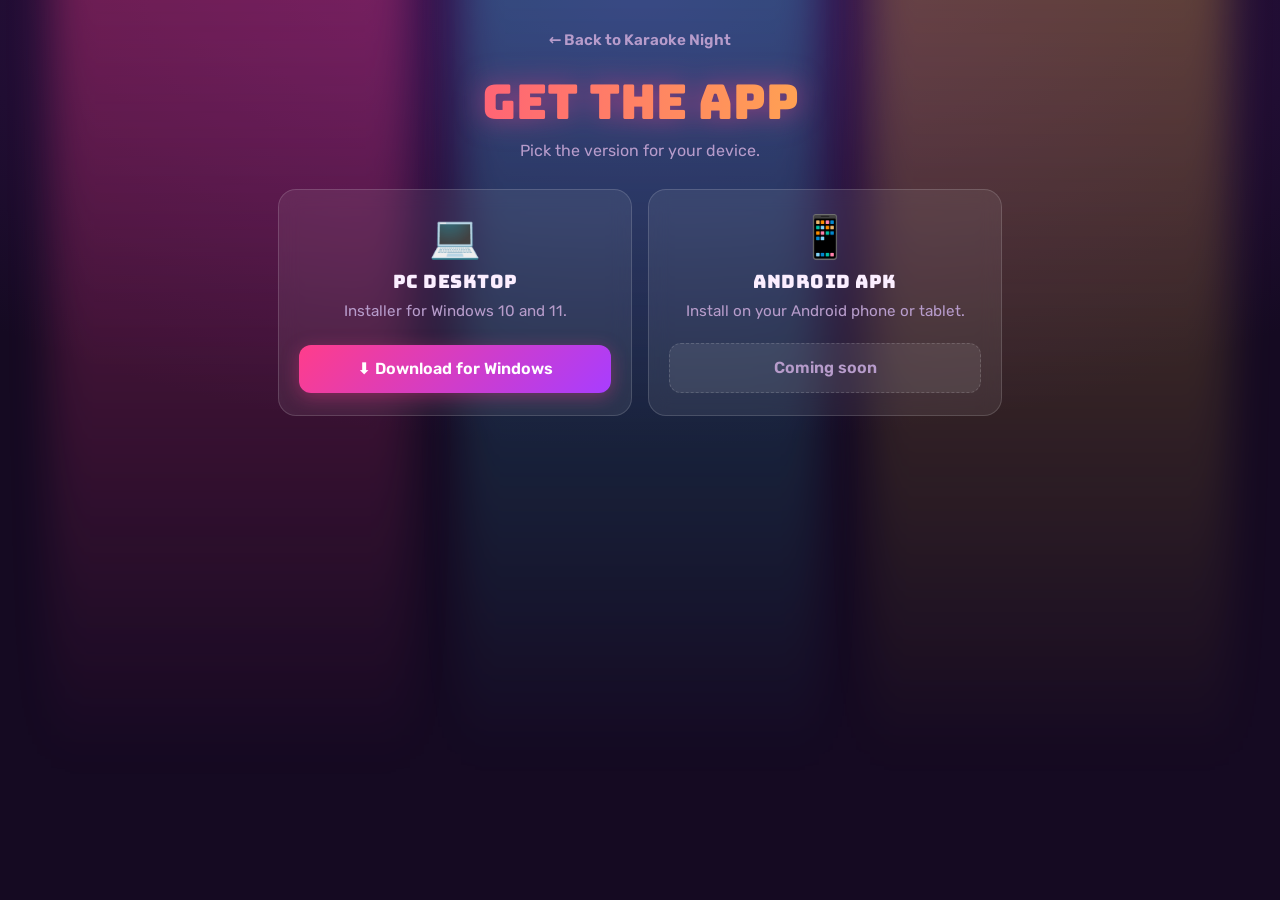
<file: public/download.html>
<!DOCTYPE html>
<html lang="en"><head>
<meta charset="utf-8">
<meta name="viewport" content="width=device-width, initial-scale=1, viewport-fit=cover">
<meta name="theme-color" content="#150a22">
<title>Download Karaoke Night</title>
<link rel="icon" type="image/svg+xml" href="img/logo-mark.svg">
<link href="https://fonts.googleapis.com/css2?family=Bungee&family=Rubik:wght@400;600&display=swap" rel="stylesheet">
<link rel="stylesheet" href="css/base.css">
<link rel="stylesheet" href="css/download.css">
</head>
<body class="dlpage">
<div class="bg"><i></i><i></i><i></i></div>
<main class="dl-wrap">
  <a class="dl-back" href="./">← Back to Karaoke Night</a>
  <h1>Get the app</h1>
  <p class="dl-sub">Pick the version for your device.</p>

  <div class="dl-grid">
    <section class="dl-card" id="dlPc">
      <span class="dl-badge" hidden>Recommended for your device</span>
      <div class="dl-ico" aria-hidden="true">💻</div>
      <h2>PC Desktop</h2>
      <p>Installer for Windows 10 and 11.</p>
      <a class="dl-btn" id="dlPcBtn" target="_blank" rel="noopener">⬇ Download for Windows</a>
    </section>

    <section class="dl-card" id="dlApk">
      <span class="dl-badge" hidden>Recommended for your device</span>
      <div class="dl-ico" aria-hidden="true">📱</div>
      <h2>Android APK</h2>
      <p>Install on your Android phone or tablet.</p>
      <a class="dl-btn" id="dlApkBtn" target="_blank" rel="noopener">⬇ Download APK</a>
    </section>
  </div>
</main>
<script src="js/download-page.js"></script>
</body></html>
</file>
<file: public/css/base.css>
@property --p{syntax:'<number>';inherits:false;initial-value:0}
:root{--bg:#150a22;--glass:rgba(255,255,255,.07);--line:rgba(255,255,255,.15);--ink:#fbeeff;--mute:#b79ccb;--pink:#ff3d8b;--cyan:#35e0ff;--gold:#ffc83d;color-scheme:dark}
*{box-sizing:border-box}
body{margin:0;min-height:100vh;color:var(--ink);font:16px/1.5 Rubik,system-ui,sans-serif;background:var(--bg);overflow-x:hidden}
.bg{position:fixed;inset:0;z-index:-1;overflow:hidden;background:radial-gradient(120% 80% at 50% 0,#3a1458,var(--bg) 62%)}
.bg i{position:absolute;top:-12%;width:28vw;min-width:160px;height:135%;transform-origin:top center;filter:blur(20px);animation:sway 9s ease-in-out infinite alternate;background:linear-gradient(180deg,rgba(255,61,139,.38),transparent 72%)}
.bg i:nth-child(1){left:4%}
.bg i:nth-child(2){left:36%;animation-delay:-3s;animation-duration:11s;background:linear-gradient(180deg,rgba(53,224,255,.3),transparent 72%)}
.bg i:nth-child(3){left:68%;animation-delay:-6s;background:linear-gradient(180deg,rgba(255,200,61,.3),transparent 72%)}
@keyframes sway{from{transform:rotate(-15deg)}to{transform:rotate(15deg)}}
main{padding:20px 0 60px;min-width:0}
header{display:flex;align-items:center;gap:14px}
h1{font:400 2.4rem Bungee,Impact,sans-serif;margin:0;background:linear-gradient(90deg,var(--pink),var(--gold));-webkit-background-clip:text;background-clip:text;color:transparent;filter:drop-shadow(0 0 14px rgba(255,61,139,.55))}
h2{font:400 1.15rem Bungee,Impact,sans-serif;margin:0 0 10px;letter-spacing:.5px}
.eq{display:flex;align-items:flex-end;gap:4px;height:30px}
.eq i{width:6px;border-radius:3px;background:linear-gradient(var(--cyan),var(--pink));animation:eq .9s ease-in-out infinite alternate;animation-delay:calc(var(--d)*-.17s)}
@keyframes eq{from{height:5px}to{height:30px}}
.card{background:var(--glass);border:1px solid var(--line);border-radius:18px;padding:16px;margin-bottom:16px;backdrop-filter:blur(10px);-webkit-backdrop-filter:blur(10px)}
input,select{padding:10px 12px;border:1px solid var(--line);border-radius:12px;background:rgba(0,0,0,.3);color:var(--ink);font:inherit;max-width:100%}
input[type=file]{font-size:.8rem;max-width:210px}
label{font-weight:600}
button{font:600 1rem Rubik,sans-serif;border:0;border-radius:12px;padding:10px 16px;color:#fff;cursor:pointer;background:linear-gradient(135deg,var(--pink),#a83dff);box-shadow:0 4px 18px rgba(255,61,139,.35);transition:transform .15s,box-shadow .15s}
button:hover{transform:translateY(-2px);box-shadow:0 8px 22px rgba(255,61,139,.5)}
button:active{transform:scale(.96)}
button.ghost{background:transparent;box-shadow:none;border:1px solid var(--line)}
button:focus-visible,input:focus-visible,select:focus-visible{outline:3px solid var(--cyan);outline-offset:2px}
.row{display:flex;gap:8px;flex-wrap:wrap;align-items:center}.row>input{flex:1;min-width:150px}
.item{display:flex;gap:8px;align-items:center;justify-content:space-between;flex-wrap:wrap;padding:10px 0;border-bottom:1px solid var(--line);animation:in .35s both}
@keyframes in{from{opacity:0;transform:translateY(8px)}}
.item small{color:var(--mute);display:block}
.chip{display:inline-block;background:rgba(255,255,255,.1);border:1px solid var(--line);border-radius:99px;padding:2px 14px;margin:6px 6px 0 0;animation:in .3s both}
.note{color:var(--mute);font-size:.9rem}
/* dropdown lists: dark panel, light text (the list is drawn by the browser and was falling back to white) */
select{color-scheme:dark}
select option,select optgroup{background-color:#1c0e2c;color:#fbeeff}
select option:hover,select option:focus,select option:checked{background-color:#ff3d8b;color:#fff}
select option:disabled{color:#8a7399}
</file>
<file: public/css/download.css>
/* download.html: the "PC Desktop / Android APK" chooser page */
.dl-wrap{max-width:760px;margin:0 auto;padding:28px 18px 60px;text-align:center}
.dl-back{display:inline-block;margin-bottom:18px;color:var(--mute);text-decoration:none;font-weight:600;font-size:.95rem}
.dl-back:hover{color:var(--ink)}
.dl-wrap h1{font-size:clamp(2rem,6vw,3rem);margin-bottom:6px}
.dl-sub{color:var(--mute);margin:0 0 26px}
.dl-grid{display:grid;grid-template-columns:repeat(auto-fit,minmax(260px,1fr));gap:16px}
.dl-card{position:relative;display:flex;flex-direction:column;align-items:center;gap:6px;padding:26px 20px 22px;border:1px solid var(--line);border-radius:18px;background:var(--glass);backdrop-filter:blur(10px);-webkit-backdrop-filter:blur(10px)}
.dl-card.rec{border-color:var(--gold);box-shadow:0 0 0 1px rgba(255,200,61,.35),0 10px 30px rgba(255,200,61,.12)}
.dl-badge{position:absolute;top:-11px;padding:2px 12px;border-radius:999px;background:var(--gold);color:#2a1500;font-size:.75rem;font-weight:600;white-space:nowrap}
.dl-ico{font-size:2.6rem;line-height:1}
.dl-card h2{margin:6px 0 0}
.dl-card p{margin:0 0 14px;color:var(--mute);font-size:.95rem}
.dl-btn{margin-top:auto;display:inline-flex;align-items:center;justify-content:center;gap:8px;width:100%;padding:12px 16px;border-radius:12px;background:linear-gradient(135deg,var(--pink),#a83dff);color:#fff;font-weight:600;text-decoration:none;box-shadow:0 4px 18px rgba(255,61,139,.35);transition:transform .15s,filter .15s}
.dl-btn:hover{transform:translateY(-2px);filter:brightness(1.1)}
.dl-btn.soon{background:rgba(255,255,255,.08);color:var(--mute);box-shadow:none;border:1px dashed var(--line);cursor:not-allowed;pointer-events:none}
.dl-btn:focus-visible,.dl-back:focus-visible{outline:3px solid var(--cyan);outline-offset:2px}
</file>
